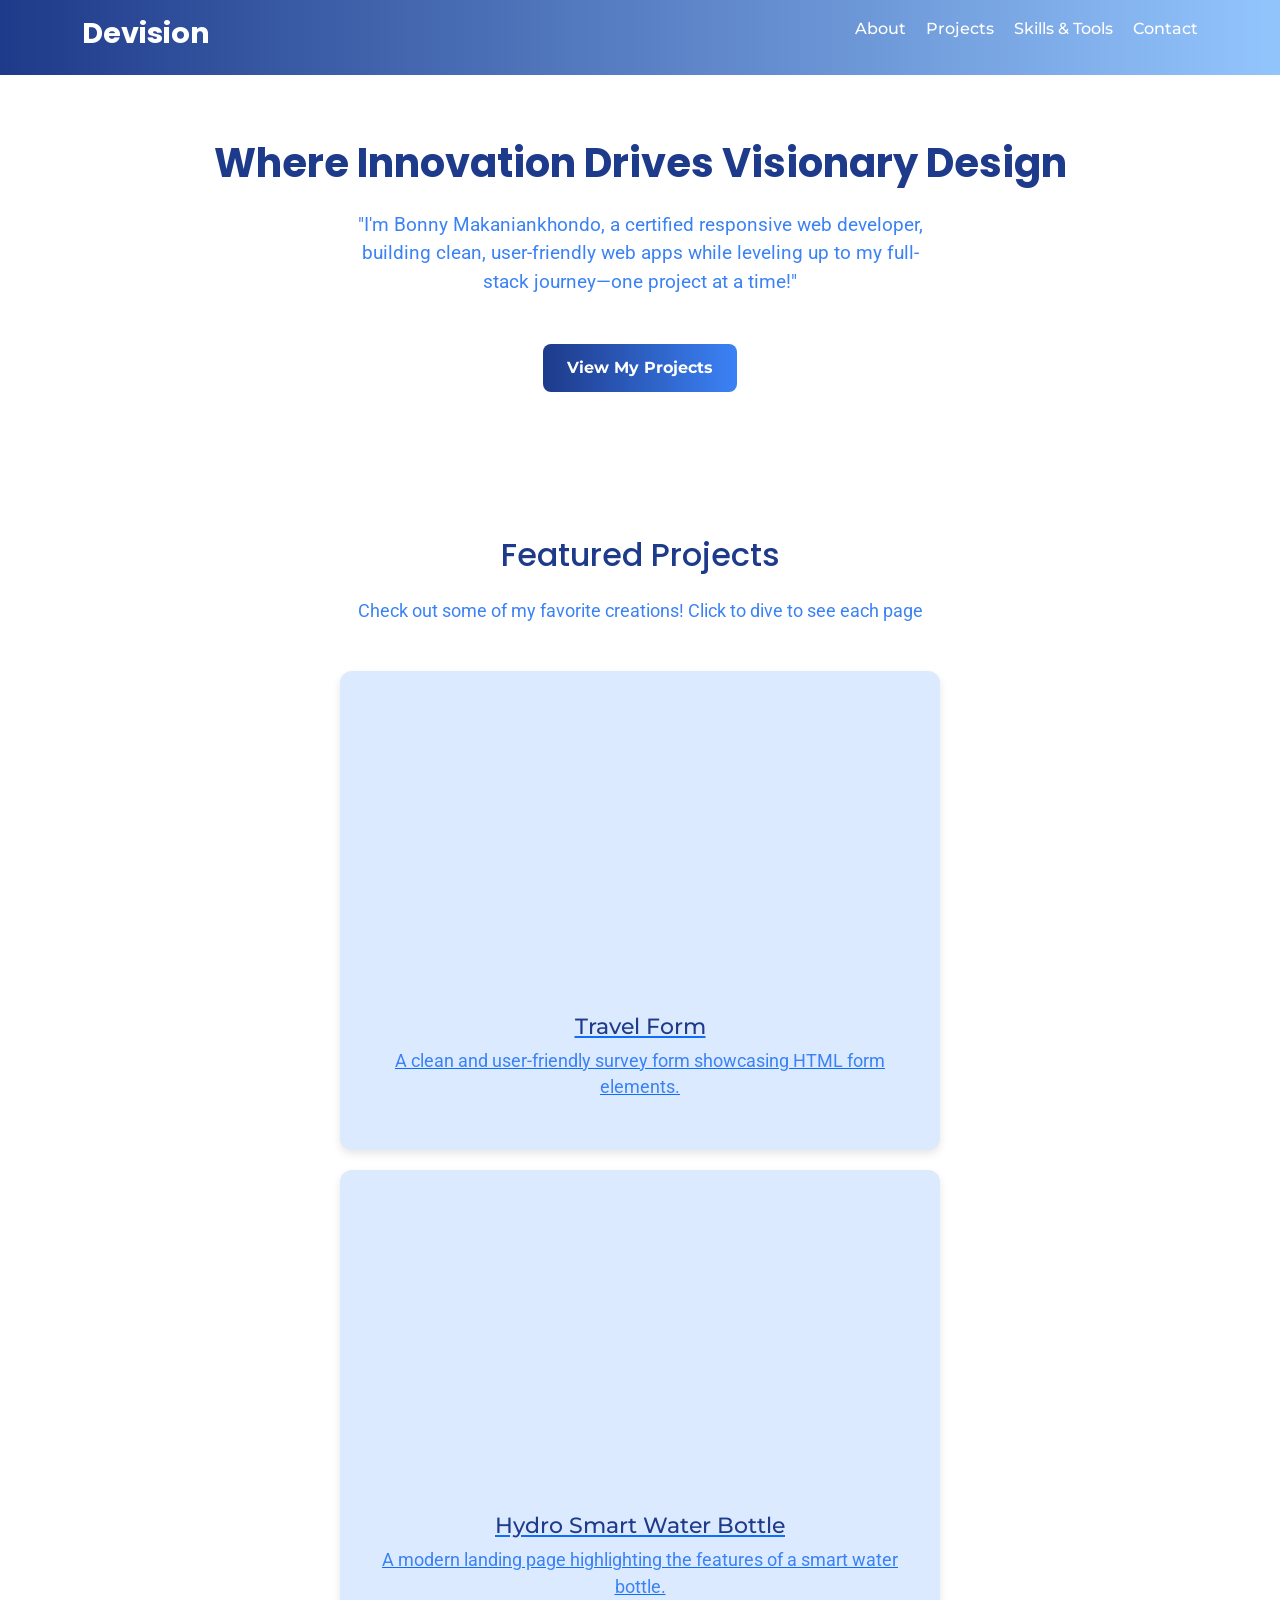
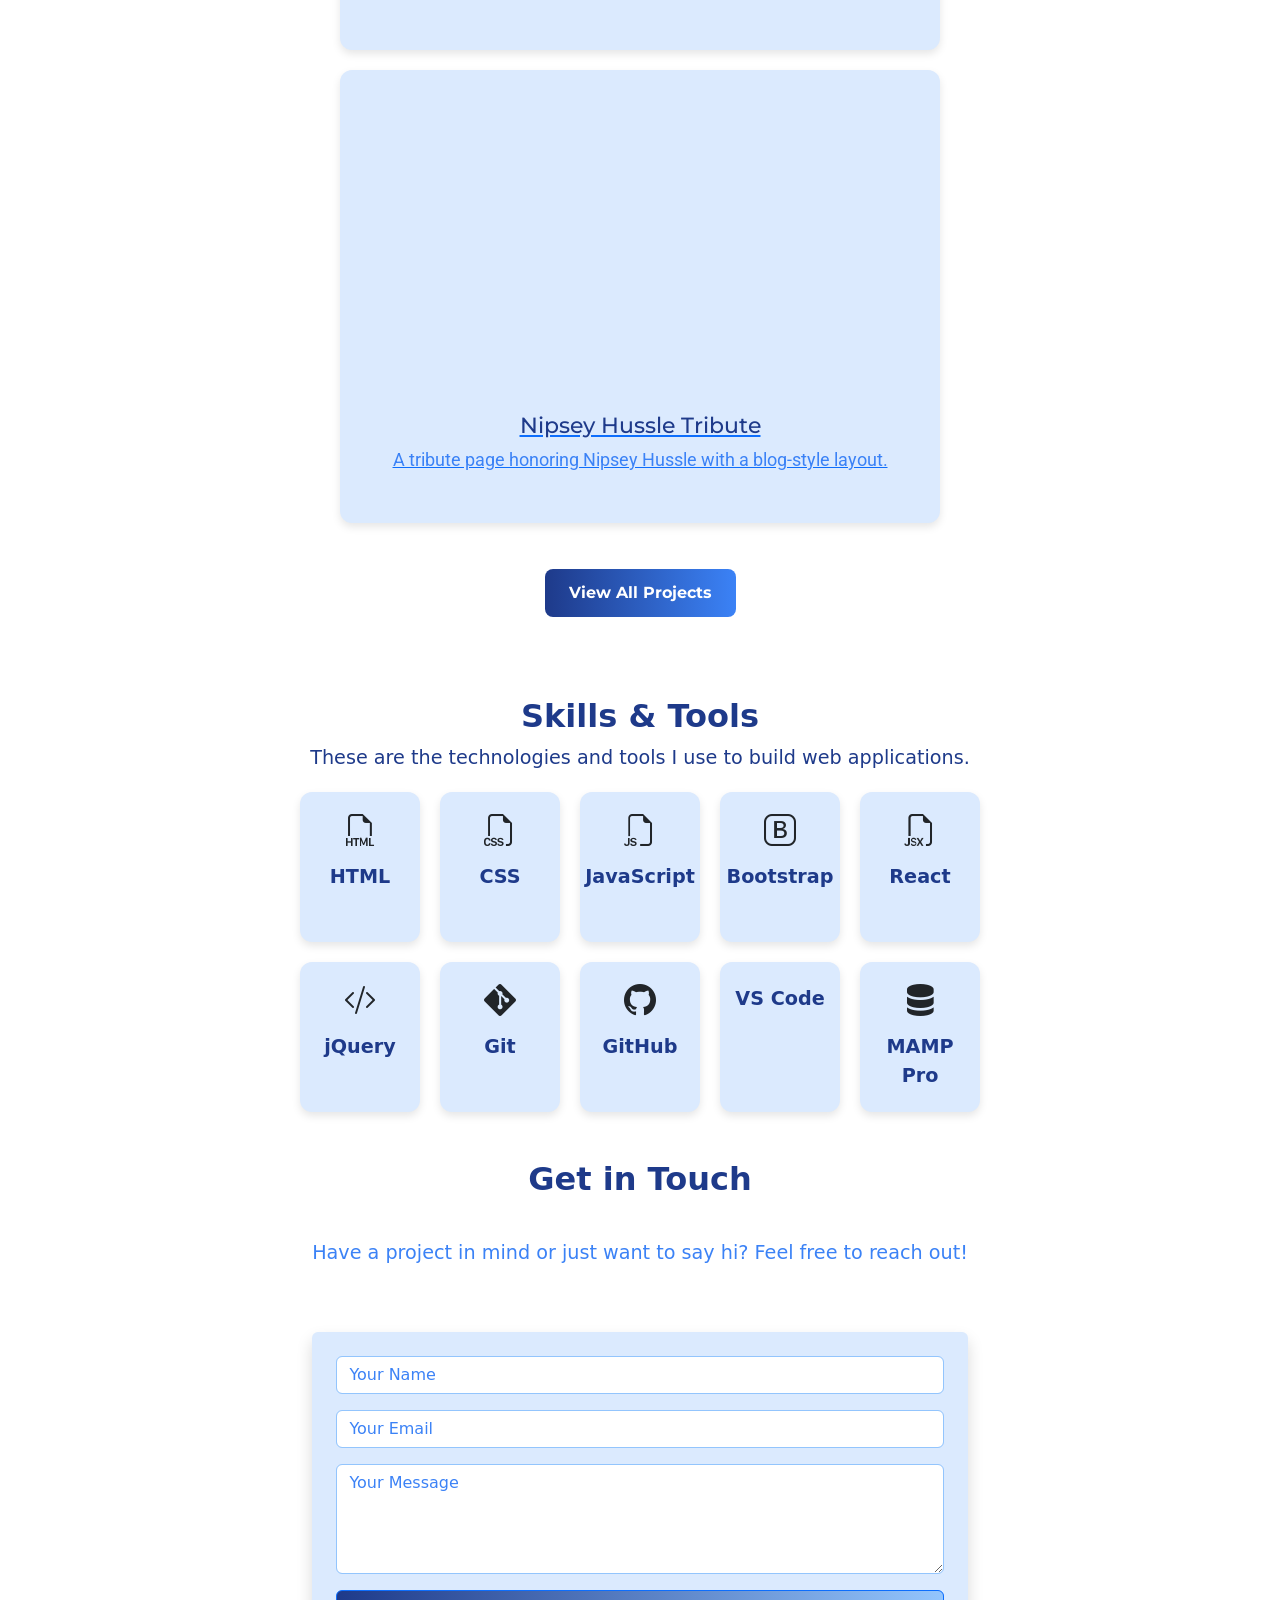
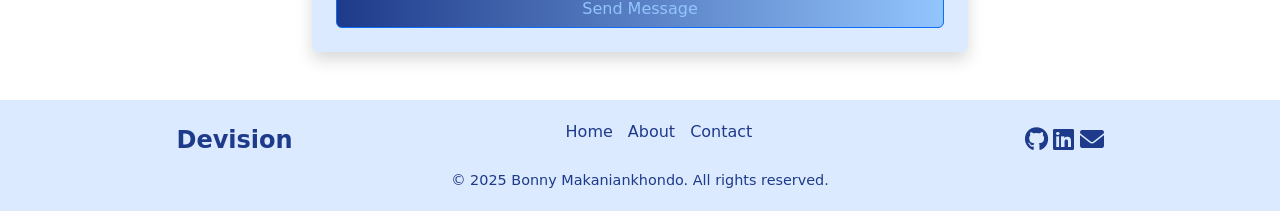
<file: index.html>
<!DOCTYPE html>
<html lang="en">
  <head>
    <meta charset="UTF-8" />
    <meta name="viewport" content="width=device-width, initial-scale=1.0" />
    <title>Devision - Bonny Makaniankhondo</title>
    <link rel="stylesheet" href="assets/css/styles.css" />
    <link rel="preconnect" href="https://fonts.googleapis.com" />
    <link rel="preconnect" href="https://fonts.gstatic.com" crossorigin />
    <link
      href="https://fonts.googleapis.com/css2?family=Poppins:wght@400;700&family=Roboto:wght@400&family=Montserrat:wght@500;700&display=swap"
      rel="stylesheet"
    />
    <link
      rel="stylesheet"
      href="https://cdnjs.cloudflare.com/ajax/libs/font-awesome/6.0.0/css/all.min.css"
    />

    <!-- Bootstrap CSS -->
    <link
      href="https://cdn.jsdelivr.net/npm/bootstrap@5.3.2/dist/css/bootstrap.min.css"
      rel="stylesheet"
    />
    <link
      rel="stylesheet"
      href="https://cdn.jsdelivr.net/npm/bootstrap-icons/font/bootstrap-icons.css"
    />
  </head>
  <body>
    <!-- Header -->
    <header>
      <div class="container">
        <h1 class="logo">Devision</h1>
        <nav>
          <ul>
            <li><a href="aboutMe.html">About</a></li>
            <li><a href="projects.html">Projects</a></li>
            <li><a href="#skills">Skills & Tools</a></li>
            <li><a href="#contact">Contact</a></li>
          </ul>
        </nav>
      </div>
    </header>
    <!-- Hero section -->
    <section id="hero">
      <div class="container">
        <h2>Where Innovation Drives Visionary Design</h2>
        <p>
          "I'm Bonny Makaniankhondo, a certified responsive web developer,
          building clean, user-friendly web apps while leveling up to my
          full-stack journey—one project at a time!"
        </p>
        <a href="#projects" class="cta-btn">View My Projects</a>
      </div>
    </section>

    <!-- Projects Section -->
    <section id="projects">
      <div class="container">
        <h2>Featured Projects</h2>
        <p>
          Check out some of my favorite creations! Click to dive to see each
          page
        </p>

        <div class="projects-grid">
          <a href="https://bonny2long.github.io/surveyform/" class="project">
            <iframe
              src="https://bonny2long.github.io/surveyform/"
              frameborder="0"
              style="width: 100%; height: 300px"
            ></iframe>
            <h3>Travel Form</h3>
            <p>
              A clean and user-friendly survey form showcasing HTML form
              elements.
            </p>
          </a>

          <a href="https://bonny2long.github.io/landingPage/" class="project">
            <iframe
              src="https://bonny2long.github.io/landingPage/"
              frameborder="0"
              style="width: 100%; height: 300px"
            ></iframe>
            <h3>Hydro Smart Water Bottle</h3>
            <p>
              A modern landing page highlighting the features of a smart water
              bottle.
            </p>
          </a>

          <a href="https://bonny2long.github.io/tribute/" class="project">
            <iframe
              src="https://bonny2long.github.io/tribute/"
              frameborder="0"
              style="width: 100%; height: 300px"
            ></iframe>
            <h3>Nipsey Hussle Tribute</h3>
            <p>
              A tribute page honoring Nipsey Hussle with a blog-style layout.
            </p>
          </a>
        </div>

        <!-- View All Projects Button -->
        <div class="view-all-container">
          <a href="projects.html" class="view-all-btn">View All Projects</a>
        </div>
      </div>
    </section>

    <!-- Skills & Tools Section -->
    <section id="skills">
      <div class="skills-container">
        <h2>Skills & Tools</h2>
        <p>
          These are the technologies and tools I use to build web applications.
        </p>

        <div class="skills-grid">
          <div class="skill">
            <i class="bi bi-filetype-html" style="font-size: 2rem"></i>
            <p>HTML</p>
          </div>
          <div class="skill">
            <i class="bi bi-filetype-css" style="font-size: 2rem"></i>
            <p>CSS</p>
          </div>
          <div class="skill">
            <i class="bi bi-filetype-js" style="font-size: 2rem"></i>
            <p>JavaScript</p>
          </div>
          <div class="skill">
            <i class="bi bi-bootstrap" style="font-size: 2rem"></i>
            <p>Bootstrap</p>
          </div>
          <div class="skill">
            <i class="bi bi-filetype-jsx" style="font-size: 2rem"></i>

            <p>React</p>
          </div>
          <div class="skill">
            <i class="bi bi-code-slash" style="font-size: 2rem"></i>
            <p>jQuery</p>
          </div>
          <!-- Tools -->
          <div class="skill">
            <i class="bi bi-git" style="font-size: 2rem"></i>
            <p>Git</p>
          </div>
          <div class="skill">
            <i class="bi bi-github" style="font-size: 2rem"></i>
            <p>GitHub</p>
          </div>
          <div class="skill">
            <i class="bi bi-filetype-vscode" style="font-size: 2rem"></i>
            <p>VS Code</p>
          </div>
          <div class="skill">
            <i class="bi bi-server" style="font-size: 2rem"></i>
            <p>MAMP Pro</p>
          </div>
        </div>
      </div>
    </section>
    <!-- Contact Section -->
    <section id="contact" class="py-5 contact-section">
      <div class="container text-center contact-container">
        <h2 class="fw-bold section-title">Get in Touch</h2>
        <p class="section-subtitle">
          Have a project in mind or just want to say hi? Feel free to reach out!
        </p>

        <!-- Full Width Contact Form -->
        <div class="row justify-content-center">
          <div class="col-12">
            <form class="p-4 shadow rounded contact-form">
              <div class="mb-3">
                <input
                  type="text"
                  class="form-control"
                  placeholder="Your Name"
                  required
                />
              </div>
              <div class="mb-3">
                <input
                  type="email"
                  class="form-control"
                  placeholder="Your Email"
                  required
                />
              </div>
              <div class="mb-3">
                <textarea
                  class="form-control"
                  rows="4"
                  placeholder="Your Message"
                  required
                ></textarea>
              </div>
              <button type="submit" class="btn btn-primary w-100">
                Send Message
              </button>
            </form>
          </div>
        </div>
      </div>
    </section>
    <!-- Footer section -->
    <footer>
      <div class="footer-container">
        <div class="branding">Devision</div>
        <ul class="quick-links">
          <li><a href="#home">Home</a></li>
          <li><a href="aboutMe.html">About</a></li>
          <li><a href="#contact">Contact</a></li>
        </ul>
        <div class="social-media">
          <a href="https://github.com/bonny2long" target="_blank"
            ><i class="fab fa-github"></i
          ></a>
          <a href="https://linkedin.com/in/yourprofile" target="_blank"
            ><i class="fab fa-linkedin"></i
          ></a>
          <a href="mailto:bmakaniankhondo@ivytech.edu"
            ><i class="fas fa-envelope"></i
          ></a>
        </div>
      </div>
      <div class="copyright">
        © 2025 Bonny Makaniankhondo. All rights reserved.
      </div>
    </footer>

    <!-- Bootstrap Bundle with Popper -->
    <script src="https://cdn.jsdelivr.net/npm/bootstrap@5.3.2/dist/js/bootstrap.bundle.min.js"></script>
  </body>
</html>
</file>
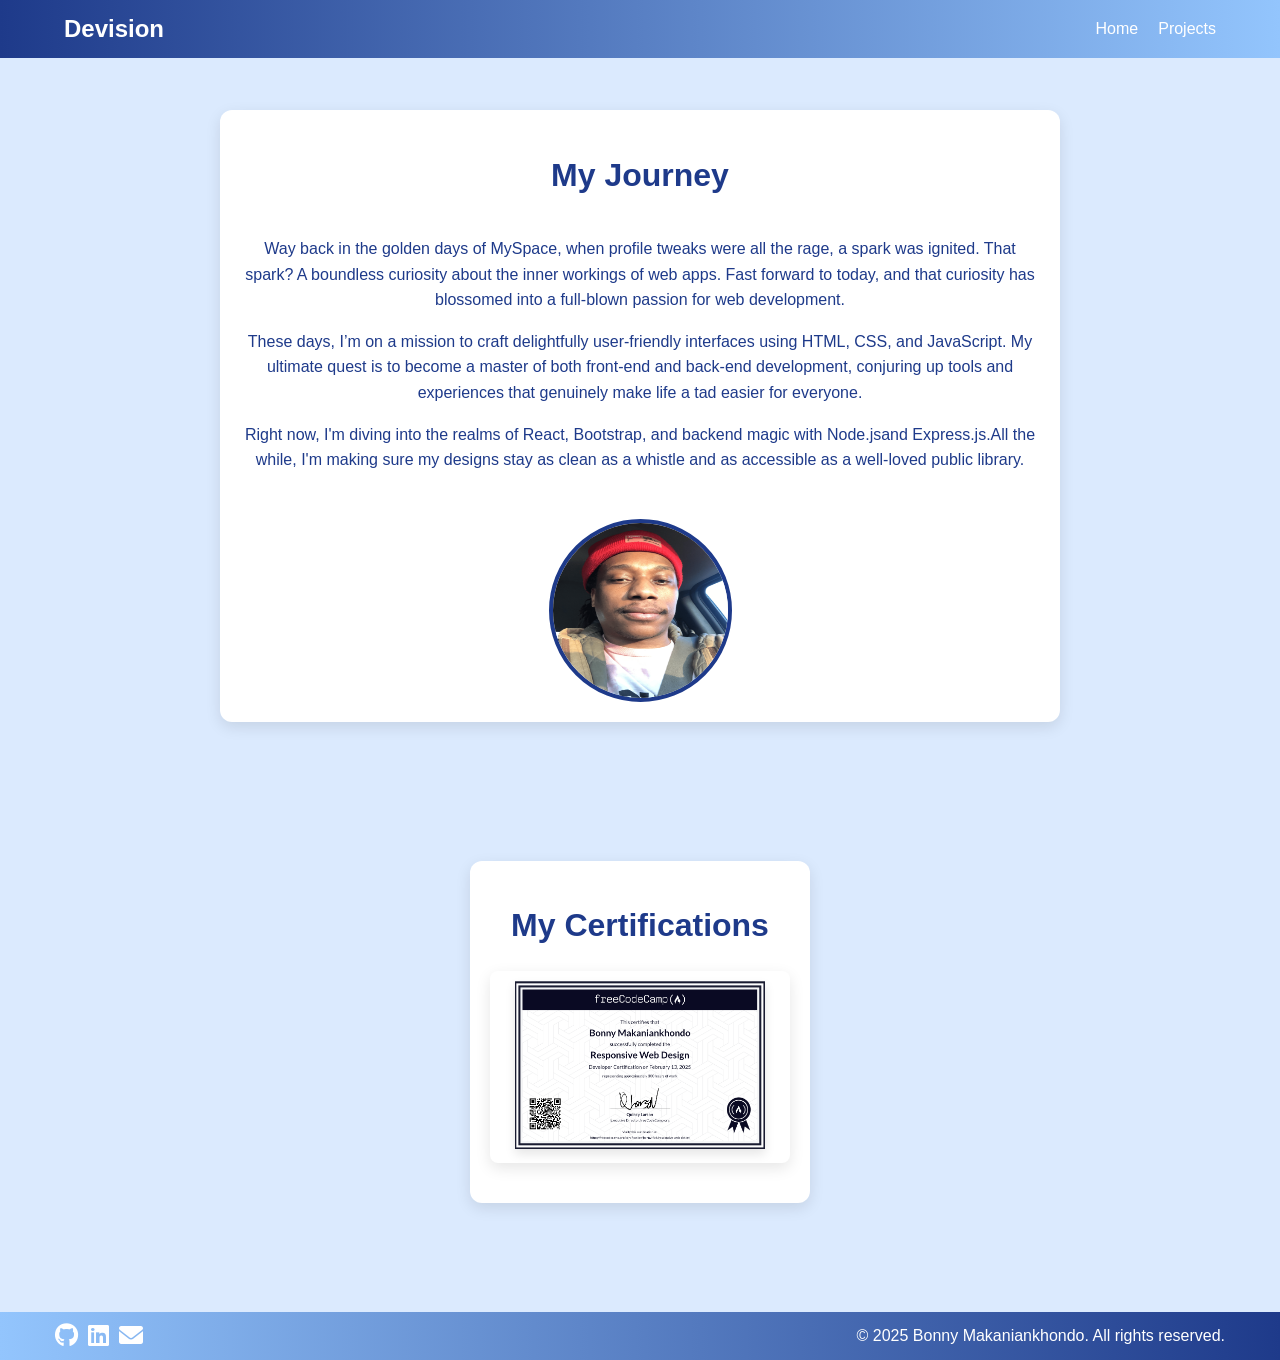
<file: aboutMe.html>
<!DOCTYPE html>
<html lang="en">
  <head>
    <meta charset="UTF-8" />
    <meta name="viewport" content="width=device-width, initial-scale=1.0" />
    <title>About Me - Devision</title>
    <link rel="stylesheet" href="assets/css/aboutMe.css" />
    <link
      rel="stylesheet"
      href="https://cdnjs.cloudflare.com/ajax/libs/font-awesome/6.0.0-beta3/css/all.min.css"
    />
  </head>
  <body>
    <nav class="navbar">
      <div class="container">
        <div class="logo">Devision</div>
        <ul class="nav-links">
          <li><a href="index.html">Home</a></li>
          <li><a href="projects.html">Projects</a></li>
        </ul>
      </div>
    </nav>

    <section class="about-hero">
      <div class="content">
        <h1>My Journey</h1>
        <div class="bio-content">
          <div class="text">
            <p>
              Way back in the golden days of MySpace, when profile tweaks were
              all the rage, a spark was ignited. That spark? A boundless
              curiosity about the inner workings of web apps. Fast forward to
              today, and that curiosity has blossomed into a full-blown passion
              for web development.
            </p>
            <p>
              These days, I’m on a mission to craft delightfully user-friendly
              interfaces using HTML, CSS, and JavaScript. My ultimate quest is
              to become a master of both front-end and back-end development,
              conjuring up tools and experiences that genuinely make life a tad
              easier for everyone.
            </p>
            <p>
              Right now, I'm diving into the realms of React, Bootstrap, and
              backend magic with Node.jsand Express.js.All the while, I'm making
              sure my designs stay as clean as a whistle and as accessible as a
              well-loved public library.
            </p>
          </div>
          <div class="headshot">
            <img src="assets/images/bonny.png" alt="Bonny Makaniankhondo" />
          </div>
        </div>
      </div>
    </section>
    <!-- Certifications -->
    <section class="certifications">
      <div class="content">
        <h2>My Certifications</h2>
        <div class="cert-list">
          <div class="cert-item">
            <a href="assets/images/cert.png" target="_blank">
              <img
                src="assets/images/cert.png"
                alt="Certification 1"
                class="cert-image"
              />
            </a>
          </div>
        </div>
      </div>
    </section>

    <!-- Footer -->
    <footer>
      <div class="footer-content">
        <div class="social-media">
          <a href="https://github.com/bonny2long" target="_blank"
            ><i class="fab fa-github"></i
          ></a>
          <a href="https://linkedin.com/in/yourprofile" target="_blank"
            ><i class="fab fa-linkedin"></i
          ></a>
          <a href="mailto:bmakaniankhondo@ivytech.edu"
            ><i class="fas fa-envelope"></i
          ></a>
        </div>
        <div class="copyright">
          © 2025 Bonny Makaniankhondo. All rights reserved.
        </div>
      </div>
    </footer>
  </body>
</html>
</file>
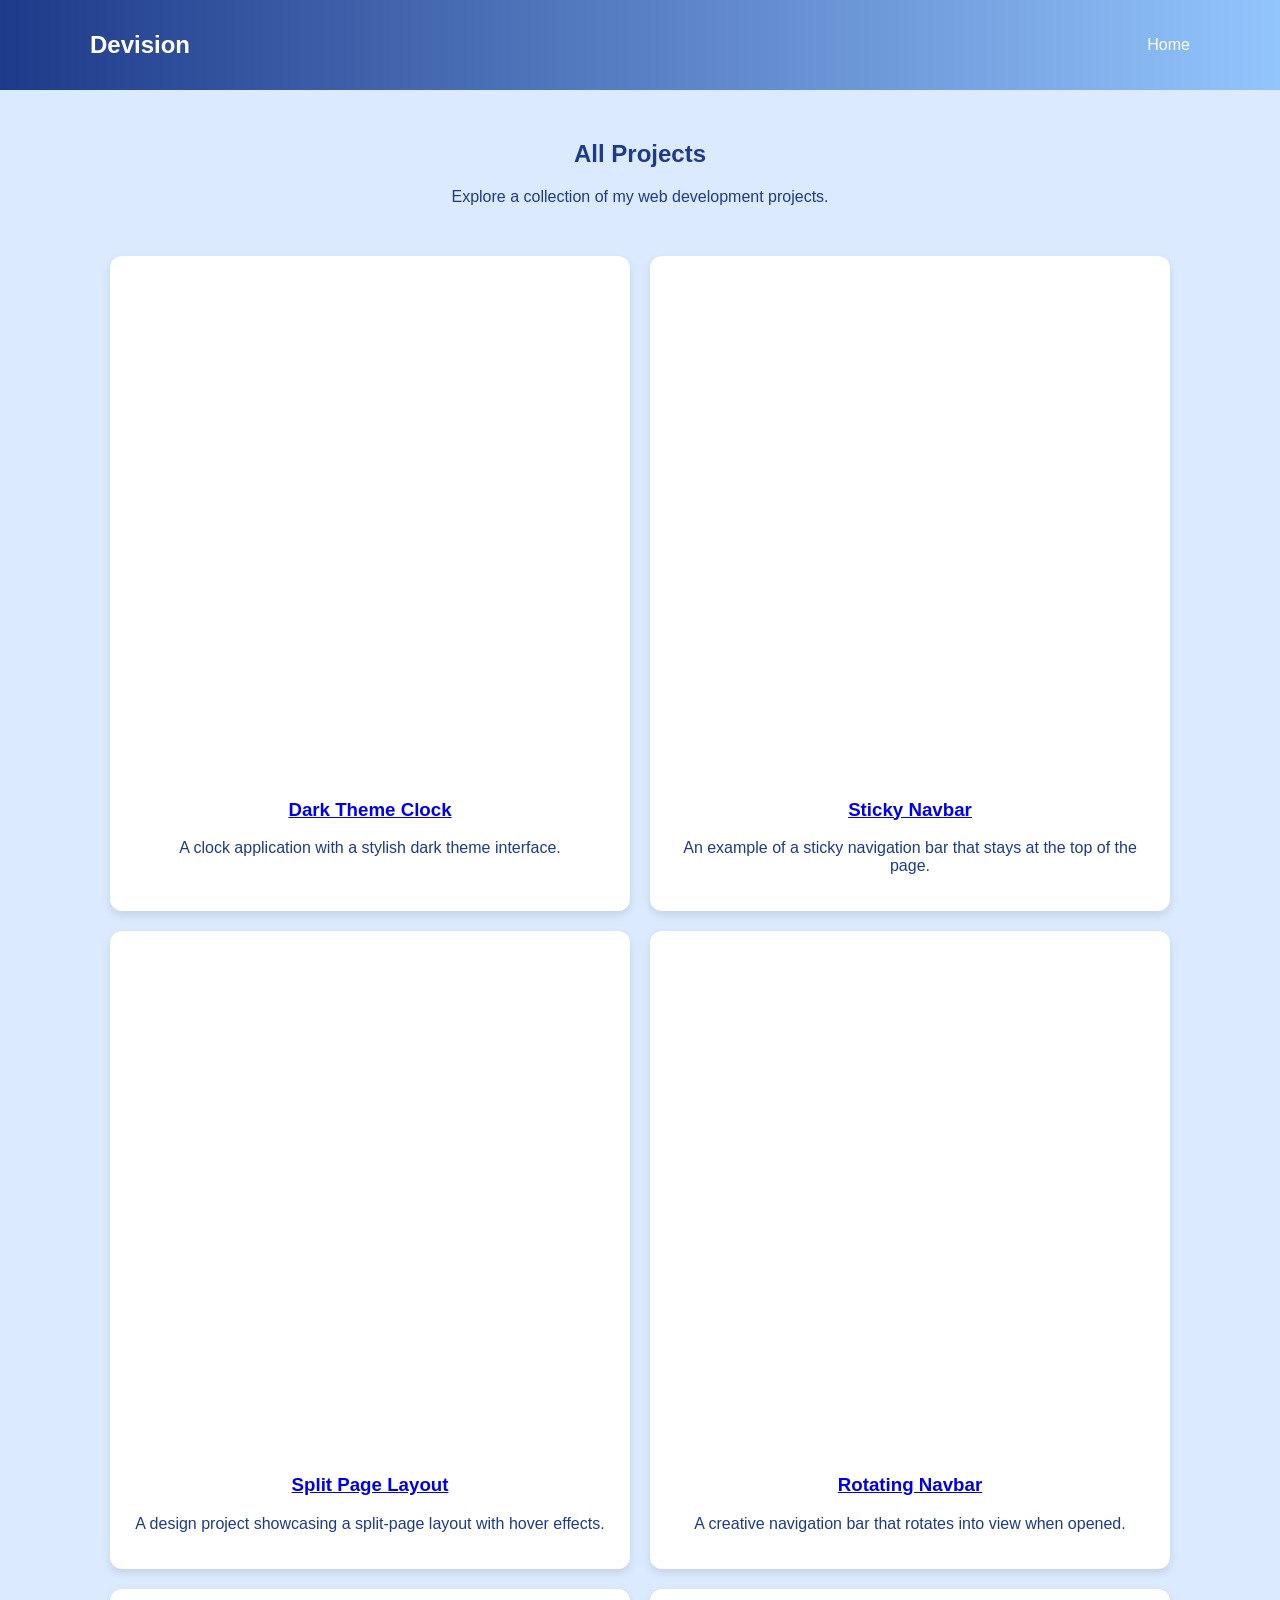
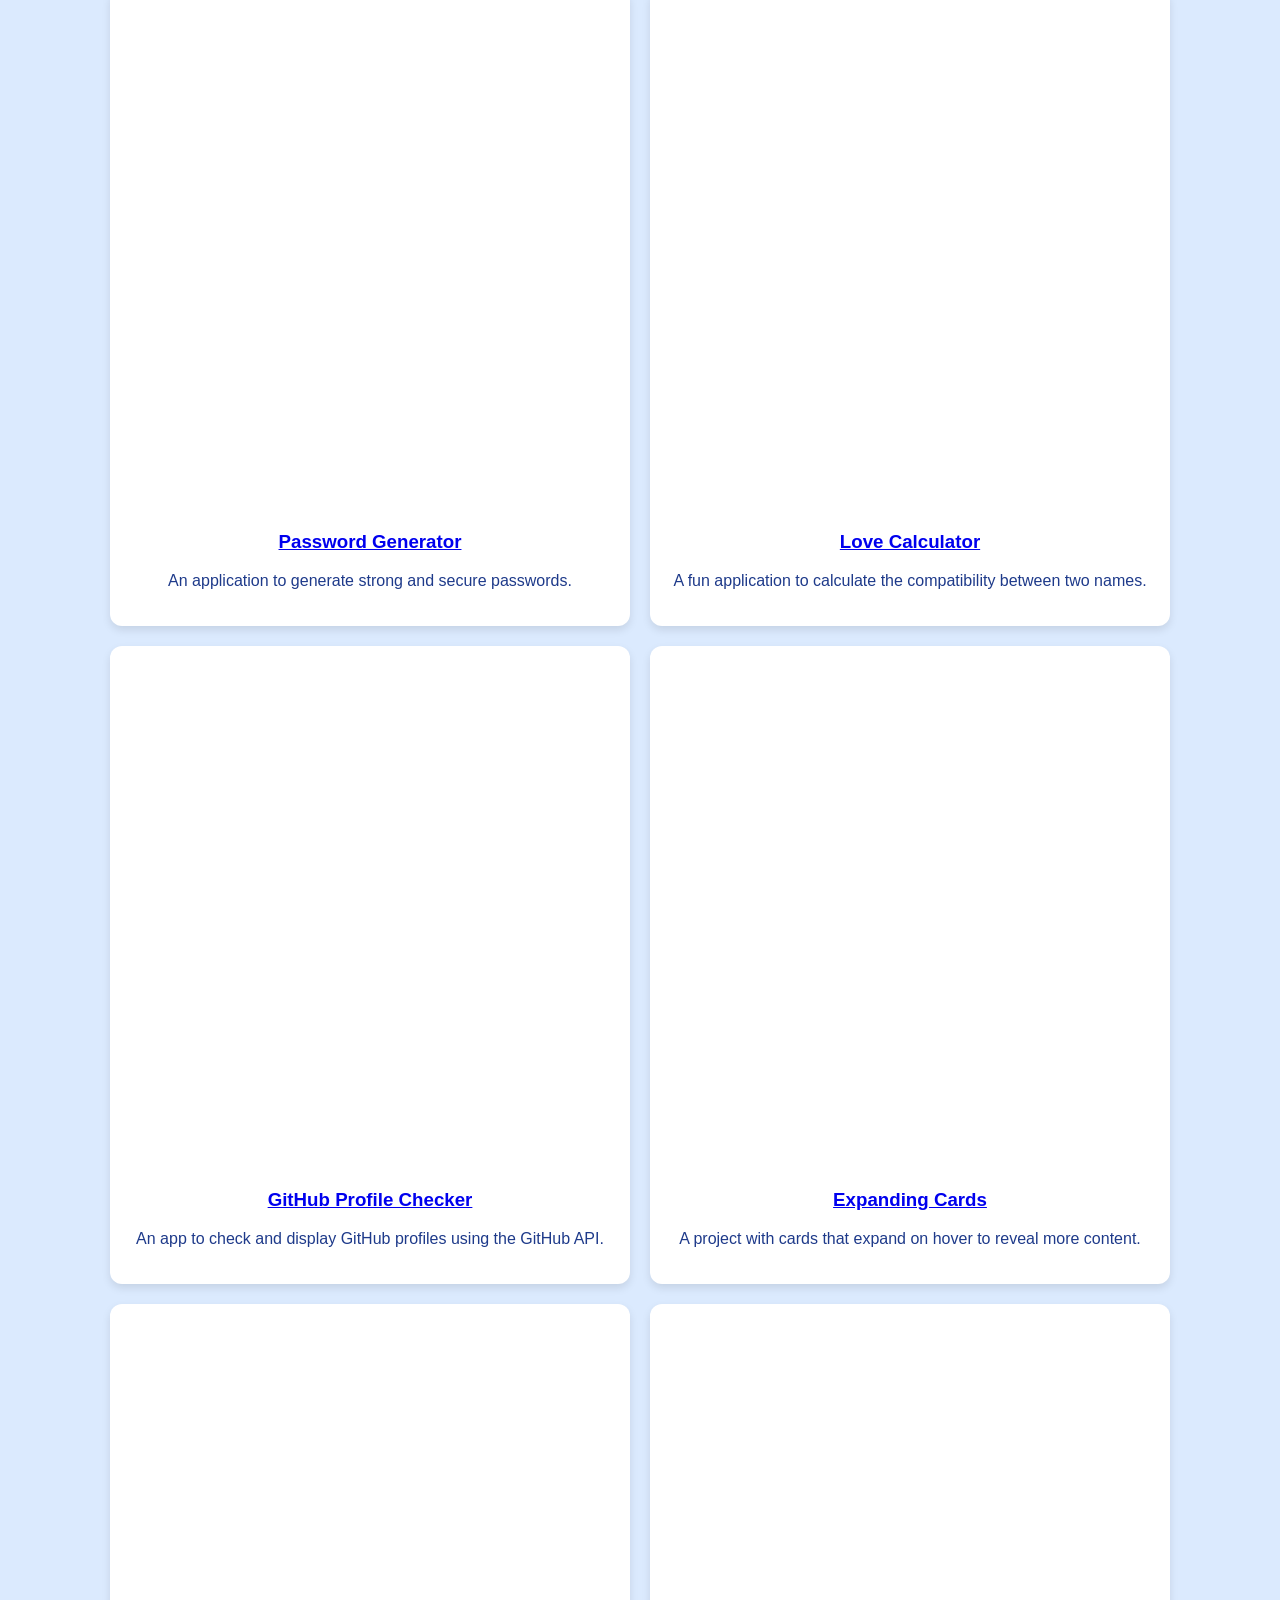
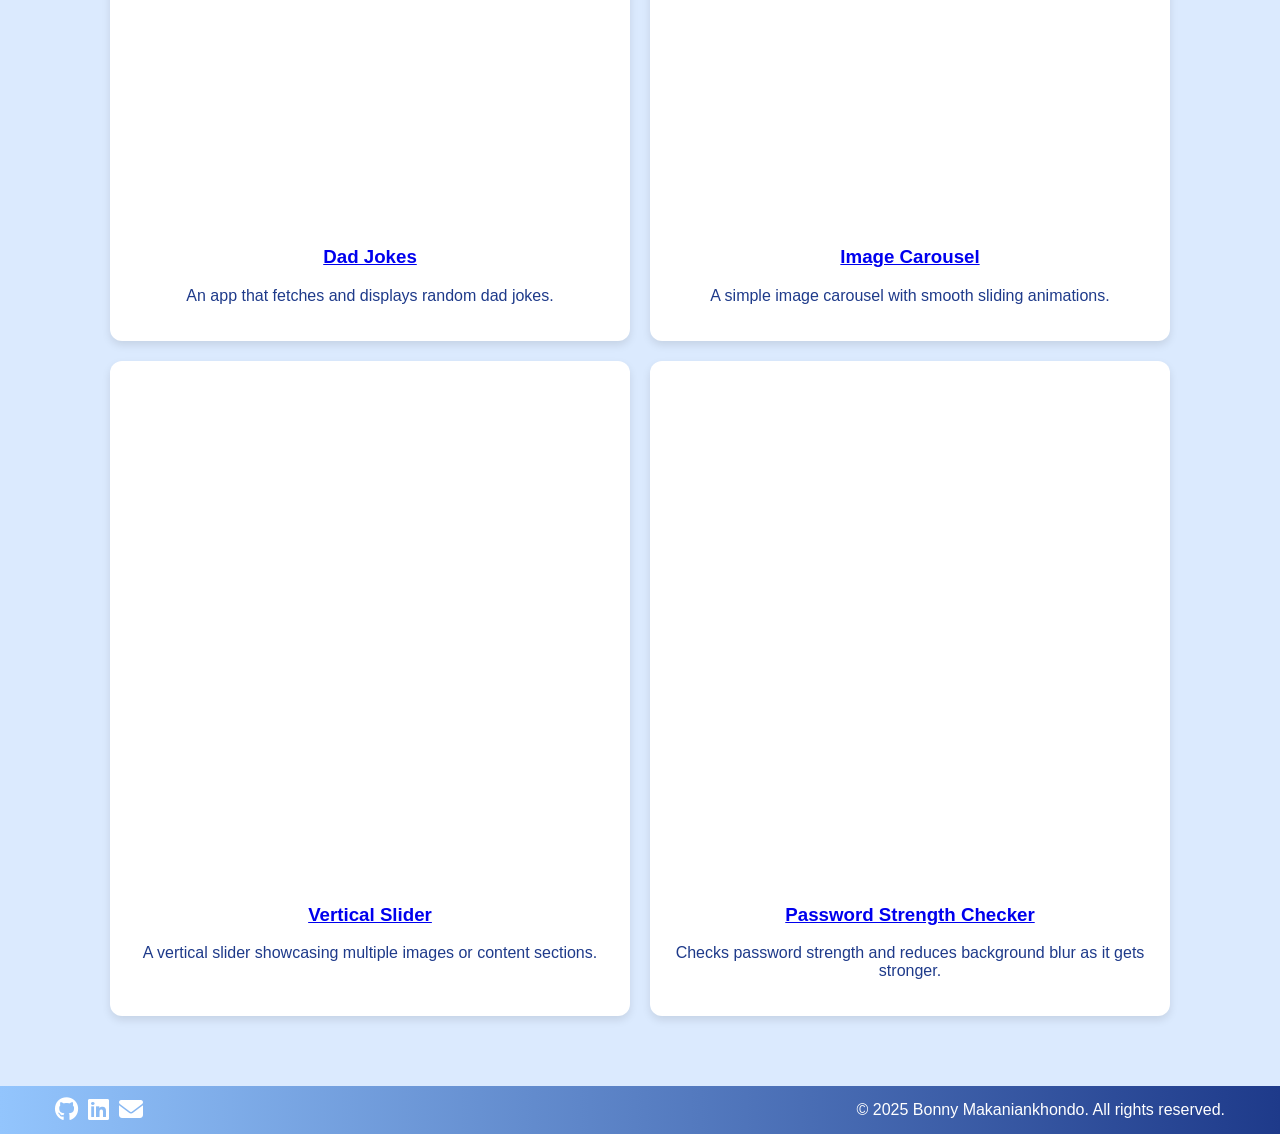
<file: projects.html>
<!DOCTYPE html>
<html lang="en">
  <head>
    <meta charset="UTF-8" />
    <meta name="viewport" content="width=device-width, initial-scale=1.0" />
    <title>Projects | Devision</title>
    <link
      rel="stylesheet"
      href="https://cdnjs.cloudflare.com/ajax/libs/font-awesome/6.2.0/css/all.min.css"
    />
    <link rel="stylesheet" href="assets/css/projects.css" />
  </head>
  <body>
    <header class="navbar">
      <div class="container">
        <h1 class="logo">Devision</h1>
        <nav>
          <ul class="nav-links">
            <li><a href="index.html">Home</a></li>
          </ul>
        </nav>
      </div>
    </header>

    <main>
      <section id="projects">
        <div class="container">
          <h2>All Projects</h2>
          <p>Explore a collection of my web development projects.</p>
          <div class="projects-grid">
            <div class="project">
              <iframe
                src="https://bonny2long.github.io/Dark-Theme-Clock/"
                frameborder="0"
                style="width: 100%; height: 500px"
              ></iframe>
              <h3>
                <a
                  href="https://bonny2long.github.io/Dark-Theme-Clock/"
                  target="_blank"
                  >Dark Theme Clock</a
                >
              </h3>
              <p>A clock application with a stylish dark theme interface.</p>
            </div>

            <div class="project">
              <iframe
                src="https://bonny2long.github.io/Sticky-Navbar/"
                frameborder="0"
                style="width: 100%; height: 500px"
              ></iframe>
              <h3>
                <a
                  href="https://bonny2long.github.io/Sticky-Navbar/"
                  target="_blank"
                  >Sticky Navbar</a
                >
              </h3>
              <p>
                An example of a sticky navigation bar that stays at the top of
                the page.
              </p>
            </div>

            <div class="project">
              <iframe
                src="https://bonny2long.github.io/Split-Page/"
                frameborder="0"
                style="width: 100%; height: 500px"
              ></iframe>
              <h3>
                <a
                  href="https://bonny2long.github.io/Split-Page/"
                  target="_blank"
                  >Split Page Layout</a
                >
              </h3>
              <p>
                A design project showcasing a split-page layout with hover
                effects.
              </p>
            </div>

            <div class="project">
              <iframe
                src="https://bonny2long.github.io/Rotating-navbar/"
                frameborder="0"
                style="width: 100%; height: 500px"
              ></iframe>
              <h3>
                <a
                  href="https://bonny2long.github.io/Rotating-navbar/"
                  target="_blank"
                  >Rotating Navbar</a
                >
              </h3>
              <p>
                A creative navigation bar that rotates into view when opened.
              </p>
            </div>

            <div class="project">
              <iframe
                src="https://bonny2long.github.io/Password-Generator/"
                frameborder="0"
                style="width: 100%; height: 500px"
              ></iframe>
              <h3>
                <a
                  href="https://bonny2long.github.io/Password-Generator/"
                  target="_blank"
                  >Password Generator</a
                >
              </h3>
              <p>An application to generate strong and secure passwords.</p>
            </div>

            <div class="project">
              <iframe
                src="https://bonny2long.github.io/Love-Calc/"
                frameborder="0"
                style="width: 100%; height: 500px"
              ></iframe>
              <h3>
                <a
                  href="https://bonny2long.github.io/Love-Calc/"
                  target="_blank"
                  >Love Calculator</a
                >
              </h3>
              <p>
                A fun application to calculate the compatibility between two
                names.
              </p>
            </div>

            <div class="project">
              <iframe
                src="https://bonny2long.github.io/Github-Profile-Checker/"
                frameborder="0"
                style="width: 100%; height: 500px"
              ></iframe>
              <h3>
                <a
                  href="https://bonny2long.github.io/Github-Profile-Checker/"
                  target="_blank"
                  >GitHub Profile Checker</a
                >
              </h3>
              <p>
                An app to check and display GitHub profiles using the GitHub
                API.
              </p>
            </div>

            <div class="project">
              <iframe
                src="https://bonny2long.github.io/Expanding-Cards/"
                frameborder="0"
                style="width: 100%; height: 500px"
              ></iframe>
              <h3>
                <a
                  href="https://bonny2long.github.io/Expanding-Cards/"
                  target="_blank"
                  >Expanding Cards</a
                >
              </h3>
              <p>
                A project with cards that expand on hover to reveal more
                content.
              </p>
            </div>

            <div class="project">
              <iframe
                src="https://bonny2long.github.io/Dad-Jokes/"
                frameborder="0"
                style="width: 100%; height: 500px"
              ></iframe>
              <h3>
                <a
                  href="https://bonny2long.github.io/Dad-Jokes/"
                  target="_blank"
                  >Dad Jokes</a
                >
              </h3>
              <p>An app that fetches and displays random dad jokes.</p>
            </div>

            <div class="project">
              <iframe
                src="https://bonny2long.github.io/Carusel/"
                frameborder="0"
                style="width: 100%; height: 500px"
              ></iframe>
              <h3>
                <a href="https://bonny2long.github.io/Carusel/" target="_blank"
                  >Image Carousel</a
                >
              </h3>
              <p>A simple image carousel with smooth sliding animations.</p>
            </div>

            <div class="project">
              <iframe
                src="https://bonny2long.github.io/Vertical-Slider/"
                frameborder="0"
                style="width: 100%; height: 500px"
              ></iframe>
              <h3>
                <a
                  href="https://bonny2long.github.io/Vertical-Slider/"
                  target="_blank"
                  >Vertical Slider</a
                >
              </h3>
              <p>
                A vertical slider showcasing multiple images or content
                sections.
              </p>
            </div>

            <div class="project">
              <iframe
                src="https://bonny2long.github.io/Password-strength/"
                frameborder="0"
                style="width: 100%; height: 500px"
              ></iframe>
              <h3>
                <a
                  href="https://bonny2long.github.io/Password-strength/"
                  target="_blank"
                  >Password Strength Checker</a
                >
              </h3>
              <p>
                Checks password strength and reduces background blur as it gets
                stronger.
              </p>
            </div>
          </div>
        </div>
      </section>
    </main>

    <footer>
      <div class="footer-content">
        <div class="social-media">
          <a href="https://github.com/bonny2long" target="_blank"
            ><i class="fab fa-github"></i
          ></a>
          <a href="https://linkedin.com/in/yourprofile" target="_blank"
            ><i class="fab fa-linkedin"></i
          ></a>
          <a href="mailto:bmakaniankhondo@ivytech.edu"
            ><i class="fas fa-envelope"></i
          ></a>
        </div>
        <div class="copyright">
          © 2025 Bonny Makaniankhondo. All rights reserved.
        </div>
      </div>
    </footer>
  </body>
</html>
</file>
<file: assets/css/styles.css>
/* Global Styles */
html {
  scroll-behavior: smooth;
}

* {
  margin: 0;
  padding: 0;
  box-sizing: border-box;
}

/* Global Body Styles */
body {
  font-family: 'Roboto', sans-serif;
  background-color: #dbeafe;
  color: #1e3a8a;
  margin: 0; /* Ensure no default margin */
  padding: 0; /* Ensure no default padding */
}

/* Header */
header {
  background: linear-gradient(90deg, #1e3a8a, #93c5fd);
  padding: 1rem 0;
}

.container {
  width: 90%;
  max-width: 1200px;
  margin: 0 auto;
  display: flex;
  justify-content: space-between;
  align-items: center;
}

.logo {
  font-family: 'Poppins', sans-serif;
  font-weight: 700;
  font-size: 1.8rem;
  color: #fff;
}

nav ul {
  list-style: none;
  display: flex;
  gap: 20px;
}

nav ul li a {
  font-family: 'Montserrat', sans-serif;
  font-weight: 500;
  font-size: 1rem;
  color: #fff;
  text-decoration: none;
  transition: 0.3s ease;
}

nav ul li a:hover {
  color: #dbeafe;
}

/* Hero Section */
#hero {
  display: flex;
  justify-content: center;
  align-items: center;
  text-align: center;
  padding: 4rem 1rem;
}

#hero .container {
  display: flex;
  flex-direction: column;
  align-items: center;
  gap: 1rem;
}

#hero h2 {
  font-family: 'Poppins', sans-serif;
  font-size: 2.5rem;
  font-weight: 700;
  color: #1e3a8a;
}

#hero p {
  font-size: 1.2rem;
  font-family: 'Roboto', sans-serif;
  color: #3b82f6;
  max-width: 600px;
}

.cta-btn {
  display: inline-block;
  margin-top: 15px;
  padding: 12px 24px;
  font-family: 'Montserrat', sans-serif;
  font-size: 1rem;
  font-weight: 700;
  color: #fff;
  background: linear-gradient(90deg, #1e3a8a, #3b82f6);
  border: none;
  border-radius: 8px;
  text-decoration: none;
  transition: 0.3s ease;
}

.cta-btn:hover {
  background: linear-gradient(90deg, #3b82f6, #93c5fd);
}

/* Project Section */
#projects {
  padding: 80px 0;
  text-align: center;
  background-color: #fff;
}

#projects h2 {
  font-family: 'Poppins', sans-serif;
  font-size: 2rem;
  color: #1e3a8a;
}

#projects p {
  font-family: 'Roboto', sans-serif;
  font-size: 1.1rem;
  color: #3b82f6;
  margin-bottom: 30px;
}

.projects-grid {
  display: flex;
  flex-direction: column;
  align-items: center;
  gap: 20px;
  width: 100%;
}

.project {
  background: #dbeafe;
  padding: 20px;
  border-radius: 12px;
  box-shadow: 0 4px 8px rgba(0, 0, 0, 0.1);
  transition: 0.3s ease;
  width: 90%;
  max-width: 600px;
}

.project:hover {
  transform: translateY(-5px);
}

.project img {
  width: 100%;
  border-radius: 8px;
}

.project h3 {
  font-family: 'Montserrat', sans-serif;
  font-size: 1.4rem;
  color: #1e3a8a;
  margin-top: 15px;
}

.project p {
  font-size: 1rem;
  color: #3b82f6;
}

.project-btn {
  display: inline-block;
  margin-top: 10px;
  padding: 10px 20px;
  font-family: 'Montserrat', sans-serif;
  font-weight: 700;
  color: #fff;
  background: linear-gradient(90deg, #1e3a8a, #3b82f6);
  border-radius: 8px;
  text-decoration: none;
  transition: 0.3s ease;
}

.project-btn:hover {
  background: linear-gradient(90deg, #3b82f6, #93c5fd);
}

#projects .container {
  display: flex;
  flex-direction: column;
  align-items: center;
  text-align: center;
  gap: 1rem;
}

/* View All Projects Button */
.view-all-container {
  text-align: center;
  margin-top: 30px;
}

.view-all-btn {
  display: inline-block;
  padding: 12px 24px;
  font-family: 'Montserrat', sans-serif;
  font-size: 1rem;
  font-weight: 700;
  color: #fff;
  background: linear-gradient(90deg, #1e3a8a, #3b82f6);
  border-radius: 8px;
  text-decoration: none;
  transition: 0.3s ease;
}

.view-all-btn:hover {
  background: linear-gradient(90deg, #3b82f6, #93c5fd);
}

/*  Skills Grid */
.skills-container {
  text-align: center;
  width: 100%;
  max-width: 800px;
  margin: 0 auto;
}
.skills-grid {
  display: flex;
  flex-wrap: wrap;
  justify-content: center;
  gap: 20px;
  margin-top: 20px;
  align-items: stretch;
}

.skill {
  display: flex;
  flex-direction: column;
  align-items: center;
  background: #dbeafe;
  padding: 15px;
  border-radius: 12px;
  box-shadow: 0 4px 8px rgba(0, 0, 0, 0.1);
  transition: 0.3s ease;
  width: 120px;
  height: 150px;
}

.skill:hover {
  transform: translateY(-5px);
}

.skill img {
  width: 40px;
  height: 40px;
}

.skill p {
  margin-top: 8px;
  font-weight: bold;
  color: #1e3a8a;
}

.skills-container h2,
.skills-container p {
  color: #1e3a8a;
  text-align: center;
}

.skills-container h2 {
  font-size: 2rem;
  font-weight: bold;
}

.skills-container p {
  font-size: 1.2rem;
  margin-top: 8px;
}

/* Contact Section */
.contact-section {
  padding: 4rem 1.5rem;
  background-color: #dbeafe !important;
  text-align: center;
  background: none !important;
}

/* Contact Form Styles */
.contact-form {
  padding: 4rem 1.5rem;
  background-color: #dbeafe;
  text-align: center;
  color: #93c5fd; /* Set text color for the form */
}

.contact-form .form-control {
  color: #93c5fd;
  border-color: #93c5fd; /* Optional: Change border color to match */
}

.contact-form .form-control::placeholder {
  color: #3b82f6; /* Placeholder text color */
}

.contact-form button {
  color: #93c5fd; /* Button text color */
}

/* Headings */
.section-title {
  font-size: 2rem;
  font-weight: bold;
  color: #1e3a8a;
}

.section-subtitle {
  font-size: 1.2rem;
  color: #3b82f6;
  margin-bottom: 2rem;
}

/* Contact Layout */
.contact-container {
  display: flex;
  flex-direction: column;
  gap: 2rem;
  align-items: center;
}

@media (min-width: 768px) {
  .contact-container {
    flex-direction: column;
    justify-content: center;
    align-items: center;
  }
}

/* Remove any unnecessary width constraints */
.container,
.container-fluid {
  width: 100%;
  max-width: 100%;
  padding: 0;
}

.row.justify-content-center {
  margin: 0;
  width: 100%;
  display: flex;
  justify-content: center;
}

/* Form Styles */
.contact-form {
  width: 60%;
  max-width: 80%;
  margin: 0 auto;
  display: block;
}

/* Button Styling */
button {
  width: 100%;
  padding: 0.75rem;
  font-size: 1rem;
  font-weight: bold;
  background: linear-gradient(to right, #1e3a8a, #93c5fd);
  border: none;
  color: white;
  border-radius: 5px;
  cursor: pointer;
  transition: background 0.3s ease, transform 0.2s ease-in-out;
}

.contact-form button:hover {
  background: linear-gradient(to right, #3b82f6, #93c5fd);
  transition: 0.3s ease;
}

footer {
  width: 100%;
  background-color: #dbeafe; /* Match your theme */
  padding: 20px 0;
  text-align: center;
}

.footer-container {
  display: flex;
  justify-content: space-around;
  align-items: center;
  flex-wrap: wrap;
  max-width: 1200px;
  margin: 0 auto;
}

.branding {
  font-size: 1.5rem;
  font-weight: bold;
  color: #1e3a8a;
}

.quick-links {
  list-style: none;
  display: flex;
  gap: 15px;
  padding: 0;
}

.quick-links li {
  display: inline;
}

.quick-links a,
.social-media a {
  text-decoration: none;
  color: #1e3a8a;
  font-weight: 500;
  transition: color 0.3s ease-in-out;
}

/* Hover effect */
.quick-links a:hover,
.social-media a:hover {
  color: #3b82f6;
  text-decoration: underline;
}

.social-media a {
  text-decoration: none;
  color: #1e3a8a;
  font-size: 1.5rem; /* Adjust icon size */
  transition: color 0.3s ease-in-out;
}

/* Hover effect */
.social-media a:hover {
  color: #3b82f6;
}

/* Copyright */
.copyright {
  margin-top: 10px;
  font-size: 0.9rem;
  color: #1e3a8a;
}
</file>
<file: assets/css/aboutMe.css>
/* Body Styling */
body {
  font-family: 'Poppins', sans-serif;
  background-color: #dbeafe;
  color: #1e3a8a;
  margin: 0;
  padding: 0;
  display: flex;
  flex-direction: column;
  align-items: center;
  justify-content: flex-start;
  min-height: 100vh;
  overflow-x: hidden;
  overflow-y: auto;
  padding-top: 70px;
  box-sizing: border-box;
}

/* Navbar Styling */
.navbar {
  display: flex;
  justify-content: space-between;
  align-items: center;
  padding: 15px 5%;
  background: linear-gradient(to right, #1e3a8a, #93c5fd);
  color: white;
  width: 100%;
  position: fixed;
  top: 0;
  left: 0;
  z-index: 1000;
  box-sizing: border-box;
}
.navbar .logo {
  font-size: 24px;
  font-weight: bold;
  text-decoration: none;
  color: white;
}
.nav-links {
  list-style: none;
  display: flex;
  gap: 20px;
  margin: 0;
  padding: 0;
}
.nav-links li a {
  text-decoration: none;
  color: white;
  font-weight: 500;
  transition: color 0.3s ease-in-out;
}
.nav-links li a:hover {
  color: #dbeafe;
}
.container {
  display: flex;
  justify-content: space-between;
  align-items: center;
  width: 100%;
  overflow-x: hidden;
  max-width: 100vw;
}

/* Hero Section */
.about-hero {
  display: flex;
  justify-content: center;
  align-items: center;
  min-height: 60vh;
  margin-top: 20px;
  padding: 20px;
  text-align: center;
  background: none !important;
}
.about-hero .content {
  max-width: 800px;
  margin: 0 auto;
  padding: 20px;
  background: white;
  border-radius: 12px;
  box-shadow: 0px 5px 15px rgba(0, 0, 0, 0.1);
}
.about-hero h1 {
  font-size: 32px;
  font-weight: bold;
  color: #1e3a8a;
}
.bio-content {
  display: flex;
  flex-direction: column;
  align-items: center;
  gap: 20px;
  margin-top: 20px;
}

.bio-content .text {
  color: #1e3a8a; /* This is a rich blue color */
  font-size: 16px;
  line-height: 1.6;
}

.headshot {
  display: flex;
  justify-content: center;
  align-items: center;
}
.headshot img {
  width: 175px;
  height: 175px;
  border-radius: 50%;
  object-fit: fill;
  border: 4px solid #1e3a8a;
  margin-top: 10px;
}

/* Certifications Section */
.certifications {
  display: flex;
  justify-content: center;
  align-items: center;
  min-height: 60vh;
  margin-top: 10px;
  padding: 10px;
  text-align: center;
  background: none !important;
}

.certifications .content {
  max-width: 1200px;
  margin: 0 auto;
  padding: 20px;
  background: white;
  border-radius: 12px;
  box-shadow: 0px 5px 15px rgba(0, 0, 0, 0.1);
}

.certifications h2 {
  font-size: 32px;
  font-weight: bold;
  color: #1e3a8a;
}

/* Certification Grid */
.cert-list {
  display: grid;
  grid-template-columns: repeat(auto-fit, minmax(300px, 1fr));
  gap: 20px;
  justify-content: center;
  align-items: start;
  max-width: 800px;
  margin: 20px auto;
}

.cert-item {
  background: white;
  border-radius: 8px;
  box-shadow: 0px 5px 15px rgba(0, 0, 0, 0.1);
  padding: 10px;
  text-align: center;
  overflow: hidden;
}

.cert-item .cert-image {
  width: 250px;
  height: auto;
  box-shadow: 0px 5px 10px rgba(0, 0, 0, 0.1);
  transition: transform 0.3s ease-in-out;
}

.cert-item .cert-image:hover {
  transform: scale(1.05);
}

/* Footer Styling */
footer {
  background: linear-gradient(to left, #1e3a8a, #93c5fd);
  color: white;
  padding: 10px 0;
  width: 100%;
  margin-top: auto; /* Ensure the footer is pushed to the bottom */
}
.footer-content {
  display: flex;
  justify-content: space-between;
  align-items: center;
  max-width: 1200px;
  margin: 0 auto;
  padding: 0 15px;
  box-sizing: border-box;
}
.social-media {
  display: flex;
  gap: 10px;
}
.social-media a {
  color: white;
  font-size: 1.5rem;
  transition: color 0.3s ease-in-out;
}
.social-media a:hover {
  color: #93c5fd;
}
.copyright {
  font-size: 1rem;
  text-align: right;
  width: 100%;
  margin: 0;
}

/* Mobile Navigation */
@media (max-width: 768px) {
  .navbar {
    padding: 10px 2%;
    justify-content: space-around;
  }
  .navbar .logo {
    font-size: 20px;
  }
  .nav-links {
    display: flex;
    flex-direction: column;
    gap: 10px;
  }
  .nav-links li a {
    font-size: 16px;
  }
}

@media (max-width: 576px) {
  .navbar {
    padding: 5px 1%;
    justify-content: center;
  }
  .navbar .logo {
    font-size: 18px;
  }
  .nav-links {
    gap: 5px;
  }
  .nav-links li a {
    font-size: 14px;
  }
}

/* Ensure html element prevents horizontal overflow */
html {
  overflow-x: hidden;
}
</file>
<file: assets/css/projects.css>
/* Body Styling */
body {
  font-family: 'Poppins', sans-serif;
  background-color: #dbeafe;
  color: #1e3a8a;
  margin: 0;
  padding: 0;
  display: flex;
  flex-direction: column;
  align-items: center;
  justify-content: flex-start;
  min-height: 100vh;
  overflow-x: hidden;
  overflow-y: auto;
  padding-top: 70px;
  box-sizing: border-box;
}
/* Nav BAR */
.navbar {
  display: flex;
  justify-content: space-between;
  align-items: center;
  padding: 15px 5%;
  background: linear-gradient(to right, #1e3a8a, #93c5fd);
  color: white;
  width: 100%;
  position: fixed;
  top: 0;
  left: 0;
  z-index: 1000;
  box-sizing: border-box;
}
.navbar .logo {
  font-size: 24px;
  font-weight: bold;
  text-decoration: none;
  color: white;
}
.nav-links {
  list-style: none;
  display: flex;
  gap: 20px;
  margin: 0;
  padding: 0;
}
.nav-links li a {
  text-decoration: none;
  color: white;
  font-weight: 500;
  transition: color 0.3s ease-in-out;
}
.nav-links li a:hover {
  color: #dbeafe;
}
.container {
  display: flex;
  justify-content: space-between;
  align-items: center;
  width: 100%;
  overflow-x: hidden;
  max-width: 100vw;
}

/* Projects */

.projects-grid {
  display: grid;
  grid-template-columns: repeat(auto-fit, minmax(300px, 1fr));
  gap: 20px;
  padding: 20px;
}

#projects {
  text-align: center;
  padding: 50px 20px;
}

.container {
  max-width: 1100px;
  margin: 0 auto;
}

.projects-grid {
  display: grid;
  grid-template-columns: repeat(2, 1fr); /* Two columns */
  gap: 20px; /* Space between projects */
  margin-top: 30px;
}

.project {
  background: white;
  padding: 20px;
  border-radius: 12px;
  box-shadow: 0 4px 8px rgba(0, 0, 0, 0.1);
  text-align: center;
}

.project img {
  width: 100px;
  height: auto;
  margin-bottom: 10px;
}

/* Fix `.container` inside projects */
#projects .container {
  display: block; /* Override flexbox issue */
  text-align: center;
  width: 100%;
  max-width: 1100px;
  margin: 0 auto;
}

/* Ensure `h2` and `p` are centered */
#projects h2,
#projects p {
  width: 100%;
  text-align: center;
}

/* Responsive for small screens */
@media (max-width: 768px) {
  .projects-grid {
    grid-template-columns: 1fr; /* Stack in one column */
  }
}

/* Footer Styling */
footer {
  background: linear-gradient(to left, #1e3a8a, #93c5fd);
  color: white;
  padding: 10px 0;
  width: 100%;
}
.footer-content {
  display: flex;
  justify-content: space-between;
  align-items: center;
  max-width: 1200px;
  margin: 0 auto;
  padding: 0 15px;
  box-sizing: border-box;
}
.social-media {
  display: flex;
  gap: 10px;
}
.social-media a {
  color: white;
  font-size: 1.5rem;
  transition: color 0.3s ease-in-out;
}
.social-media a:hover {
  color: #93c5fd;
}
.copyright {
  font-size: 1rem;
  text-align: right;
  width: 100%;
  margin: 0;
}

/* Mobile Navigation */
@media (max-width: 768px) {
  .navbar {
    padding: 10px 2%;
    justify-content: space-around;
  }
  .navbar .logo {
    font-size: 20px;
  }
  .nav-links {
    display: flex;
    flex-direction: column;
    gap: 10px;
  }
  .nav-links li a {
    font-size: 16px;
  }
}

@media (max-width: 576px) {
  .navbar {
    padding: 5px 1%;
    justify-content: center;
  }
  .navbar .logo {
    font-size: 18px;
  }
  .nav-links {
    gap: 5px;
  }
  .nav-links li a {
    font-size: 14px;
  }
}

/* Ensure html element prevents horizontal overflow */
html {
  overflow-x: hidden;
}
</file>
